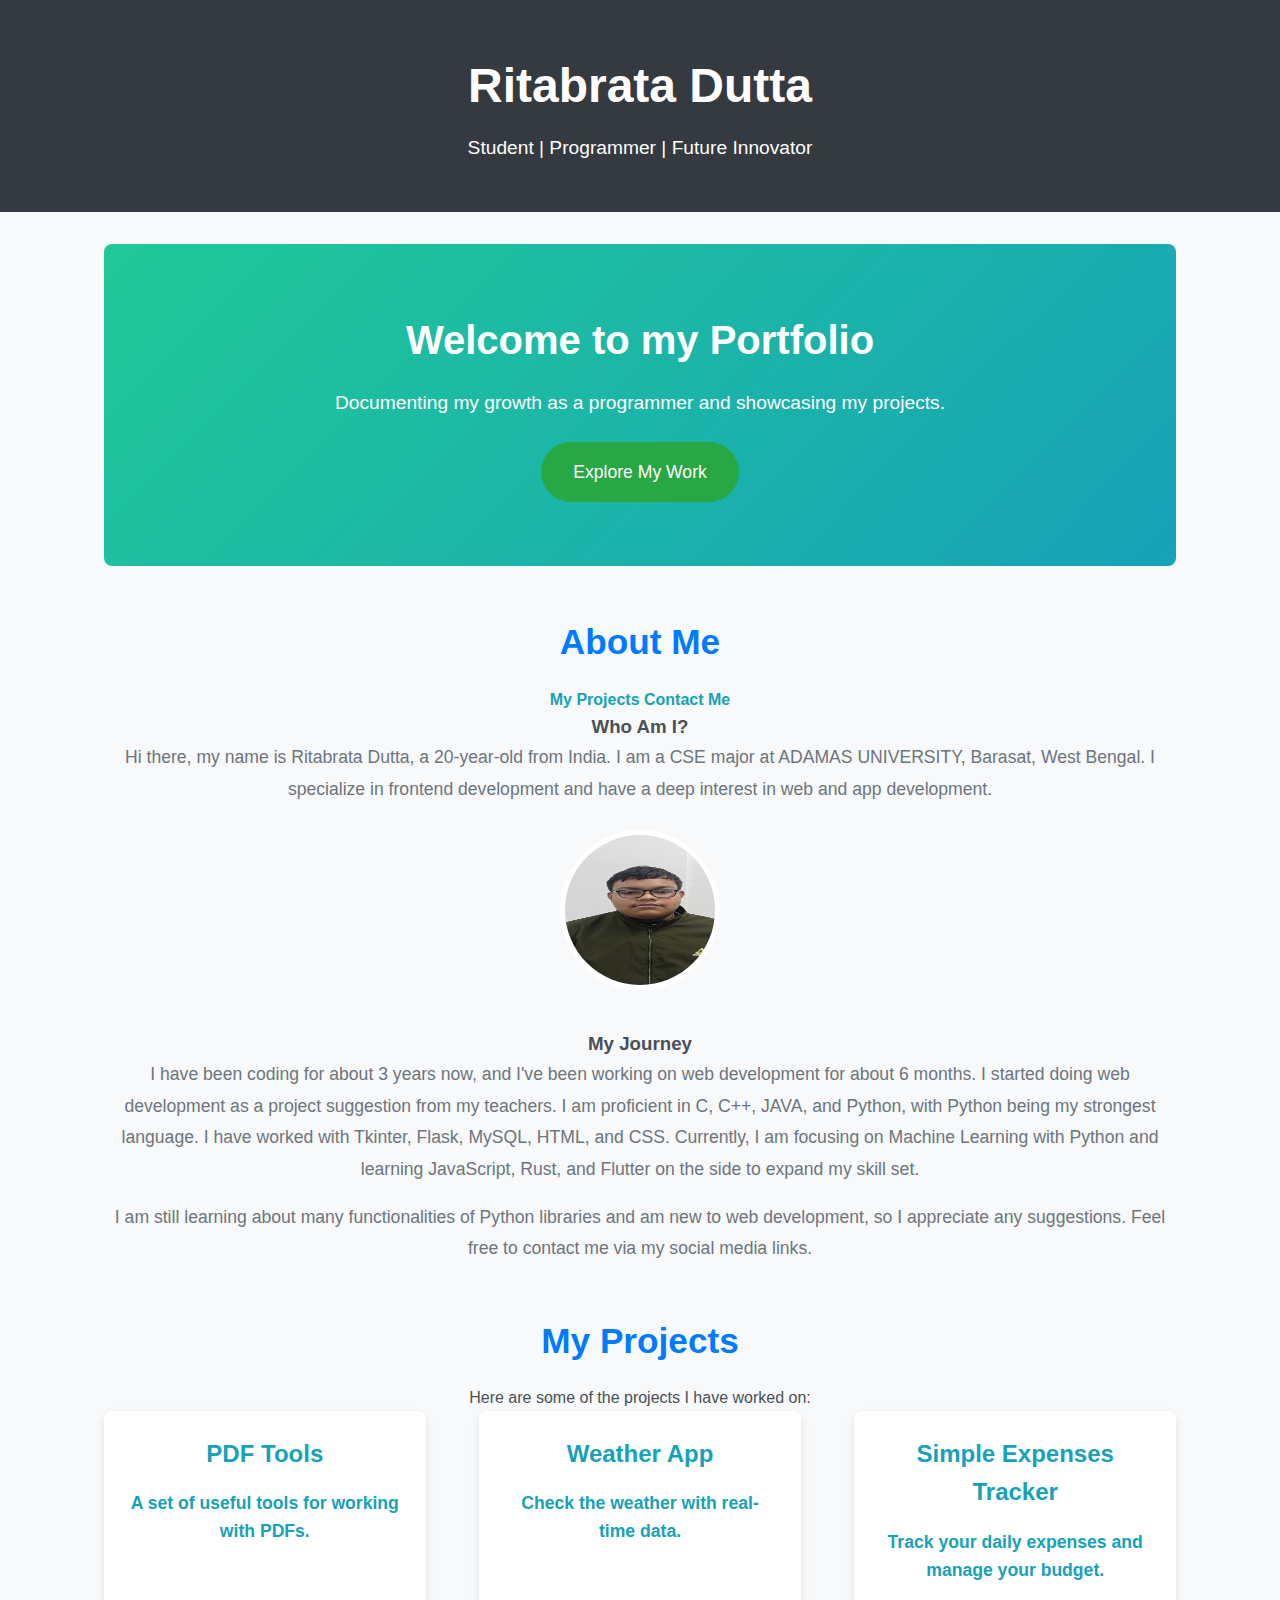
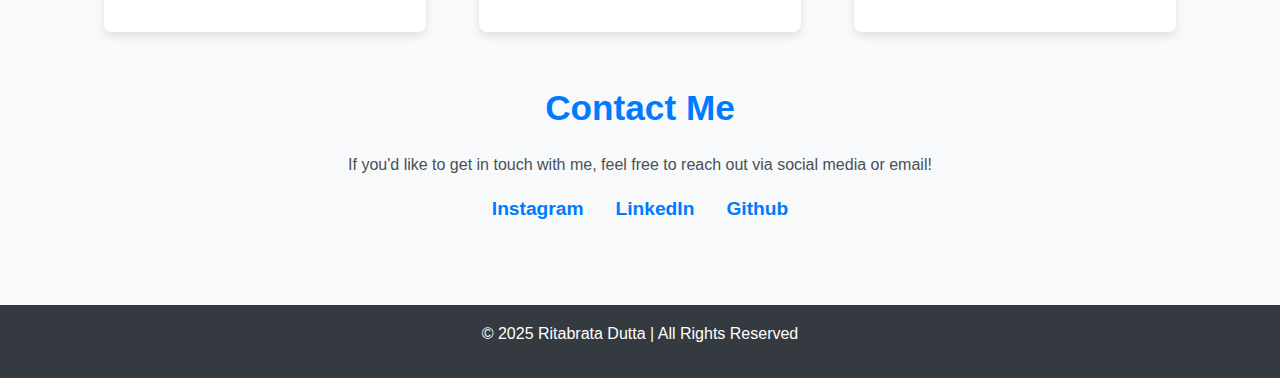
<file: index.html>
<!DOCTYPE html>
<html lang="en">
<head>
    <meta charset="UTF-8">
    <meta name="viewport" content="width=device-width, initial-scale=1.0">
    <title>Ritabrata Dutta | Portfolio</title>
    <link rel="stylesheet" href="./statics/hommepage.css">
</head>
<body>
    <header>
        <div class="container">
            <h1>Ritabrata Dutta</h1>
            <p>Student | Programmer | Future Innovator</p>
        </div>
    </header>

    <main>
        <section class="hero">
            <h2>Welcome to my Portfolio</h2>
            <p>Documenting my growth as a programmer and showcasing my projects.</p>
            <a href="#projects" class="cta-button">Explore My Work</a>
        </section>

        <section id="about" class="about">
            <h2>About Me</h2>
            <div class="center-block">
                <a href="#projects">My Projects</a>
                <a href="#contact">Contact Me</a>
            </div>

            <div class="intro">
                <h3>Who Am I?</h3>
                <p>
                    Hi there, my name is Ritabrata Dutta, a 20-year-old from India. I am a CSE major at ADAMAS UNIVERSITY, Barasat, West Bengal. I specialize in frontend development and have a deep interest in web and app development.
                </p>

                <img src="me.jpeg" alt="Ritabrata Dutta" class="profile-img">
            </div>

            <div class="career">
                <h3>My Journey</h3>
                <p>
                    I have been coding for about 3 years now, and I've been working on web development for about 6 months. I started doing web development as a project suggestion from my teachers. I am proficient in C, C++, JAVA, and Python, with Python being my strongest language. I have worked with Tkinter, Flask, MySQL, HTML, and CSS. Currently, I am focusing on Machine Learning with Python and learning JavaScript, Rust, and Flutter on the side to expand my skill set.
                </p>
                <p>
                    I am still learning about many functionalities of Python libraries and am new to web development, so I appreciate any suggestions. Feel free to contact me via my social media links.
                </p>
            </div>
        </section>

        <section id="projects" class="projects">
            <h2>My Projects</h2>
            <p>Here are some of the projects I have worked on:</p>
            <div class="main-div">
                <a href="pdftools.html" class="project-card">
                    <h3>PDF Tools</h3>
                    <p>A set of useful tools for working with PDFs.</p>
                </a>
                <a href="weather.html" class="project-card">
                    <h3>Weather App</h3>
                    <p>Check the weather with real-time data.</p>
                </a>
                <a href="expenses.html" class="project-card">
                    <h3>Simple Expenses Tracker</h3>
                    <p>Track your daily expenses and manage your budget.</p>
                </a>
            </div>
        </section>

        <section id="contact" class="contact">
            <h2>Contact Me</h2>
            <p>If you'd like to get in touch with me, feel free to reach out via social media or email!</p>
            <div class="social-links">
                <a href="https://www.instagram.com/ritabratodutta/" target="_blank">Instagram</a>
                <a href="https://www.linkedin.com/in/ritabrata-dutta-0a0077320/">LinkedIn</a>
                <a href="https://github.com/RitabrataDutta01" target="_blank">Github</a>
            </div>
        </section>
    </main>

    <footer>
        <p>&copy; 2025 Ritabrata Dutta | All Rights Reserved</p>
    </footer>
</body>
</html>
</file>
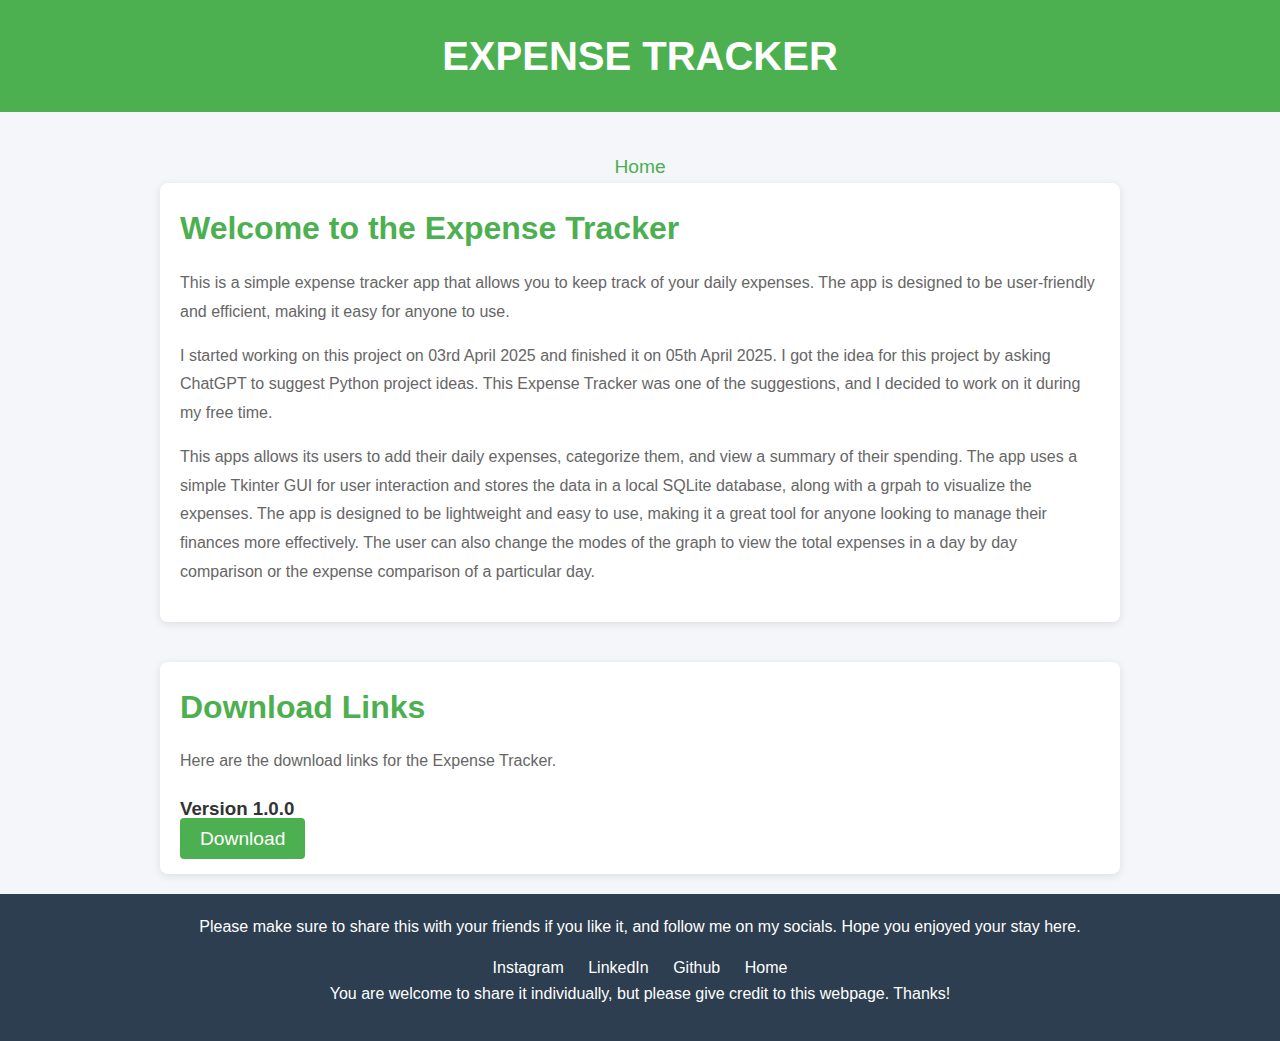
<file: expenses.html>
<!DOCTYPE html>
<html lang="en">
<head>
    <meta charset="UTF-8">
    <meta name="viewport" content="width=device-width, initial-scale=1.0">
    <title>EXPENSE TRACKER</title>
    <link rel="stylesheet" href="./statics/expenses.css">
</head>
<body>
    <header>
        <h1>
            EXPENSE TRACKER
        </h1>
    </header>
    <main>
        <nav>
            <a href="index.html">Home</a>
        </nav>

        <section class = "intro">
            <h2>Welcome to the Expense Tracker</h2>
            <p>
                This is a simple expense tracker app that allows you to keep track of your daily expenses. The app is designed to be user-friendly and efficient, making it easy for anyone to use.
            </p>
            <p>
                I started working on this project on 03rd April 2025 and finished it on 05th April 2025. I got the idea for this project by asking ChatGPT to suggest Python project ideas. This Expense Tracker was one of the suggestions, and I decided to work on it during my free time.
            </p>
            <p>
                This apps allows its users to add their daily expenses, categorize them, and view a summary of their spending. The app uses a simple Tkinter GUI for user interaction and stores the data in a local SQLite database, along with a grpah to visualize the expenses. The app is designed to be lightweight and easy to use, making it a great tool for anyone looking to manage their finances more effectively. The user can also change the modes of the graph to view the total expenses in a day by day comparison or the expense comparison of a particular day.
            </p>
        </section>

        <section class = "Download">
            <h2>Download Links</h2>
            <p>Here are the download links for the Expense Tracker.</p>
            <div>
                <h3>Version 1.0.0 </h3>
                <a href="https://www.mediafire.com/file/smjm119105ku0qs/expense_tracker.exe/file" class="download-link">Download</a>
            </div>
        </section>
    </main>
    <footer>
        <p>Please make sure to share this with your friends if you like it, and follow me on my socials. Hope you enjoyed your stay here.</p>
        <div>
            <a href="https://www.instagram.com/ritabratodutta/">Instagram</a>
            <a href="https://www.linkedin.com/in/ritabrata-dutta-0a0077320/">LinkedIn</a>
            <a href="https://github.com/RitabrataDutta01">Github</a>
            <a href="index.html">Home</a>
        </div>
        <p>You are welcome to share it individually, but please give credit to this webpage. Thanks!</p>
    </footer>
</body>
</html>
</file>
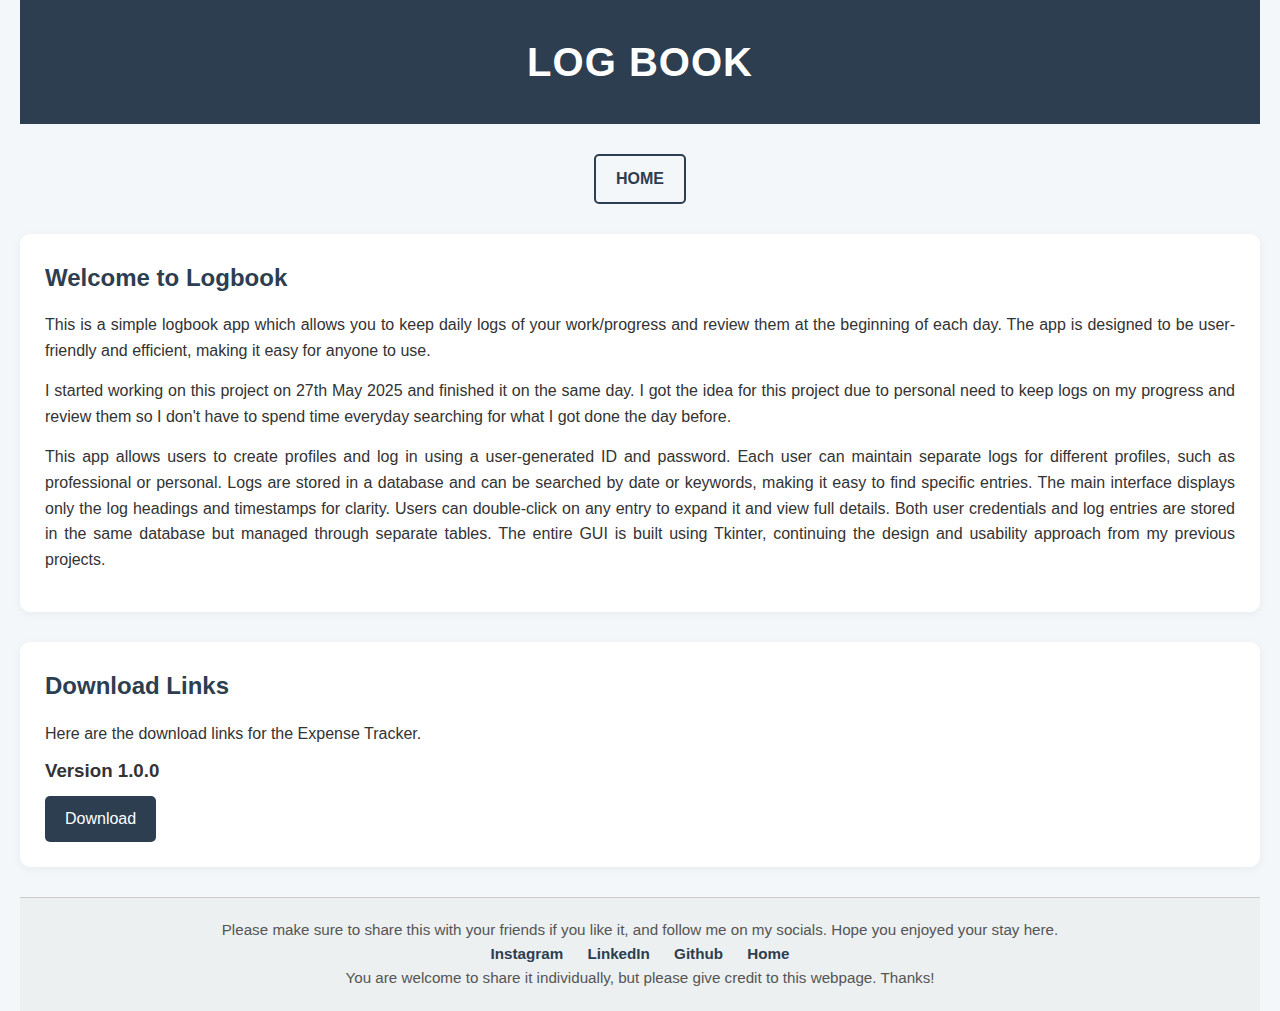
<file: logbook.html>
<!DOCTYPE html>
<html lang="en">
<head>
    <meta charset="UTF-8">
    <meta name="viewport" content="width=device-width, initial-scale=1.0">
    <title>Document</title>
    <link rel="stylesheet" href="./statics/logbook.css">
</head>
<body>
    <header>
        <h1>
            LOG BOOK
        </h1>
    </header>
    <main>
        <nav>
            <a href="index.html">HOME</a>
        </nav>

        <section class="intro">
            <h2>Welcome to Logbook</h2>
            <p>
                This is a simple logbook app which allows you to keep daily logs of your work/progress and review them at the beginning of each day. The app is designed to be user-friendly and efficient, making it easy for anyone to use.
            </p>
            <p>
                I started working on this project on 27th May 2025 and finished it on the same day. I got the idea for this project due to personal need to keep logs on my progress and review them so I don't have to spend time everyday searching for what I got done the day before.
            </p>
            <p>
                This app allows users to create profiles and log in using a user-generated ID and password. Each user can maintain separate logs for different profiles, such as professional or personal. Logs are stored in a database and can be searched by date or keywords, making it easy to find specific entries.

                The main interface displays only the log headings and timestamps for clarity. Users can double-click on any entry to expand it and view full details. Both user credentials and log entries are stored in the same database but managed through separate tables.

                The entire GUI is built using Tkinter, continuing the design and usability approach from my previous projects.
            </p>
        </section>
        <section class = "Download">
            <h2>Download Links</h2>
            <p>Here are the download links for the Expense Tracker.</p>
            <div>
                <h3>Version 1.0.0 </h3>
                <a href="https://www.mediafire.com/file/d4ad8qke0lm1h19/logbook.exe/file" class="download-link">Download</a>
            </div>
        </section>
    </main>
    <footer>
        <p>Please make sure to share this with your friends if you like it, and follow me on my socials. Hope you enjoyed your stay here.</p>
        <div>
            <a href="https://www.instagram.com/ritabratodutta/">Instagram</a>
            <a href="https://www.linkedin.com/in/ritabrata-dutta-0a0077320/">LinkedIn</a>
            <a href="https://github.com/RitabrataDutta01">Github</a>
            <a href="index.html">Home</a>
        </div>
        <p>You are welcome to share it individually, but please give credit to this webpage. Thanks!</p>
    </footer>
</body>
</html>
</file>
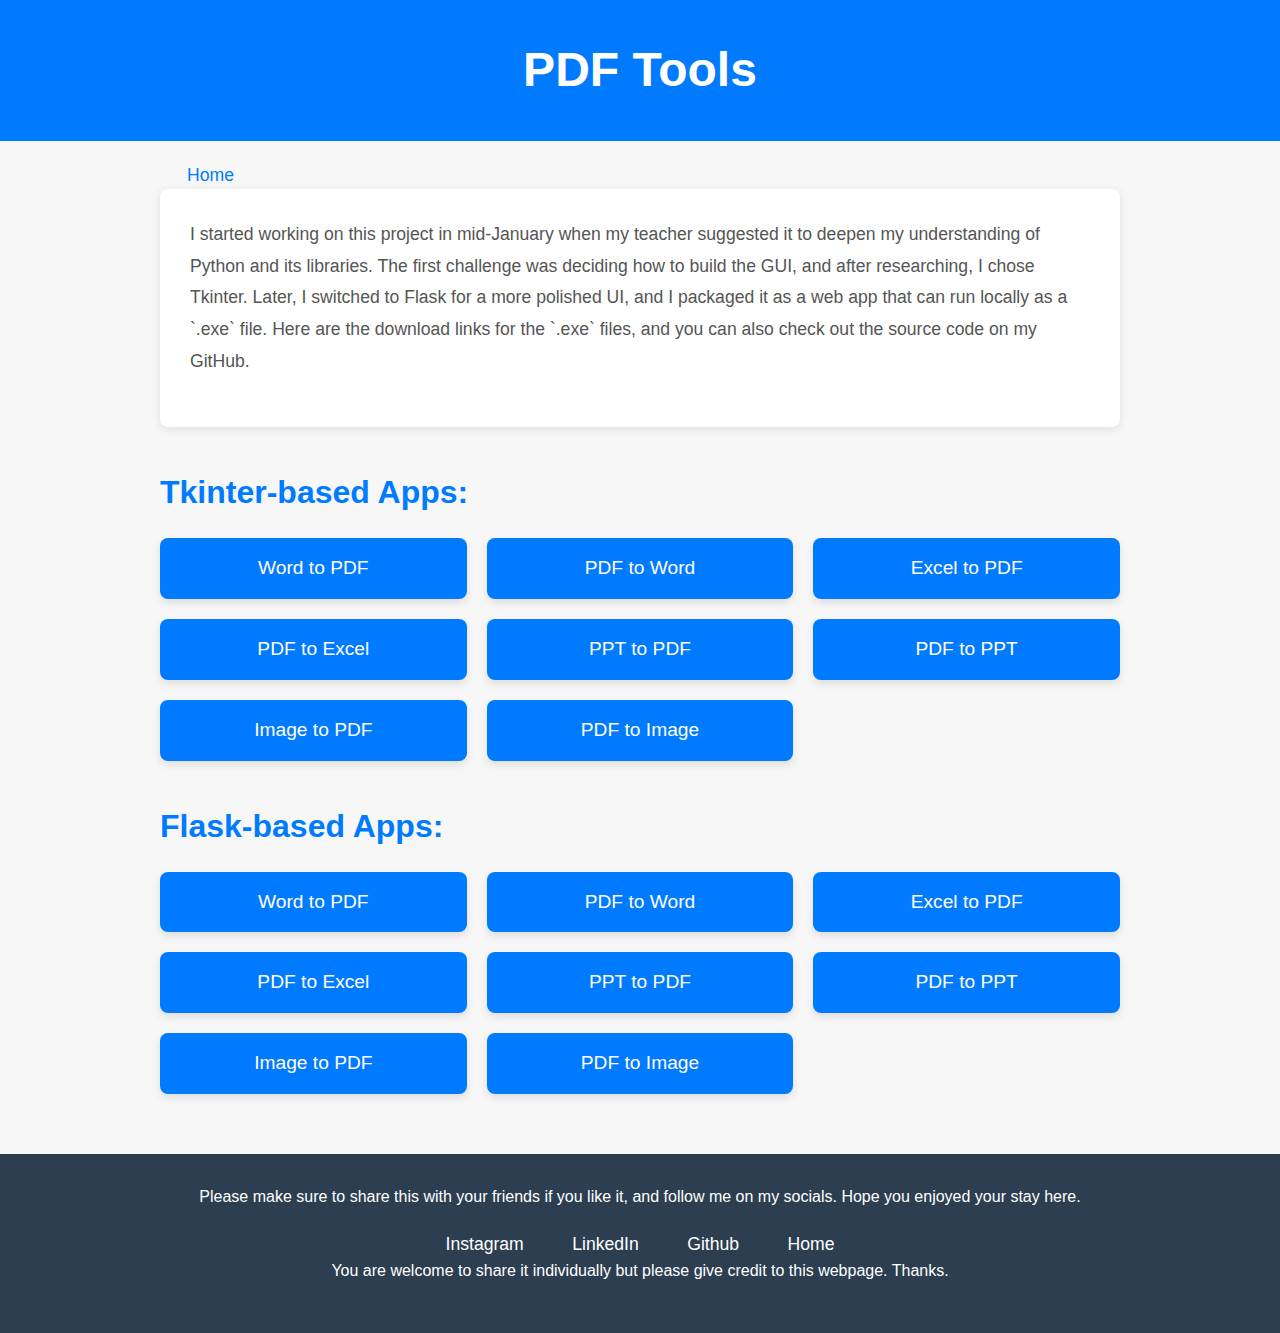
<file: pdftools.html>
<!DOCTYPE html>
<html lang="en">
<head>
    <meta charset="UTF-8">
    <meta name="viewport" content="width=device-width, initial-scale=1.0">
    <title>PDF TOOLS</title>
    <link rel="stylesheet" href="./statics/pdftools.css">
</head>
<body>
    <header>
        <h1>PDF Tools</h1>
    </header>
    <main>
        <nav>
            <a href="index.html">Home</a>
        </nav>

        <section class="intro">
            <p>
                I started working on this project in mid-January when my teacher suggested it to deepen my understanding of Python and its libraries. The first challenge was deciding how to build the GUI, and after researching, I chose Tkinter. Later, I switched to Flask for a more polished UI, and I packaged it as a web app that can run locally as a `.exe` file.
                Here are the download links for the `.exe` files, and you can also check out the source code on my GitHub.
            </p>
        </section>

        <section class="tools">
            <h2>Tkinter-based Apps:</h2>
            <div class="tools-list">
                <a href="#" class="tool-link">Word to PDF</a>
                <a href="#" class="tool-link">PDF to Word</a>
                <a href="#" class="tool-link">Excel to PDF</a>
                <a href="#" class="tool-link">PDF to Excel</a>
                <a href="#" class="tool-link">PPT to PDF</a>
                <a href="#" class="tool-link">PDF to PPT</a>
                <a href="#" class="tool-link">Image to PDF</a>
                <a href="#" class="tool-link">PDF to Image</a>
            </div>
        </section>

        <section class="tools">
            <h2>Flask-based Apps:</h2>
            <div class="tools-list">
                <a href="#" class="tool-link">Word to PDF</a>
                <a href="#" class="tool-link">PDF to Word</a>
                <a href="#" class="tool-link">Excel to PDF</a>
                <a href="#" class="tool-link">PDF to Excel</a>
                <a href="#" class="tool-link">PPT to PDF</a>
                <a href="#" class="tool-link">PDF to PPT</a>
                <a href="#" class="tool-link">Image to PDF</a>
                <a href="#" class="tool-link">PDF to Image</a>
            </div>
        </section>
    </main>

    <footer>
        <p>Please make sure to share this with your friends if you like it, and follow me on my socials. Hope you enjoyed your stay here.</p>
        <nav>
            <a href="https://www.instagram.com/ritabratodutta/" target="_blank">Instagram</a>
            <a href="https://www.linkedin.com/in/ritabrata-dutta-0a0077320/">LinkedIn</a>
            <a href="https://github.com/RitabrataDutta01" target="_blank">Github</a>
            <a href="index.html">Home</a>
        </nav>
        <p>You are welcome to share it individually but please give credit to this webpage. Thanks.</p>
    </footer>
</body>
</html>
</file>
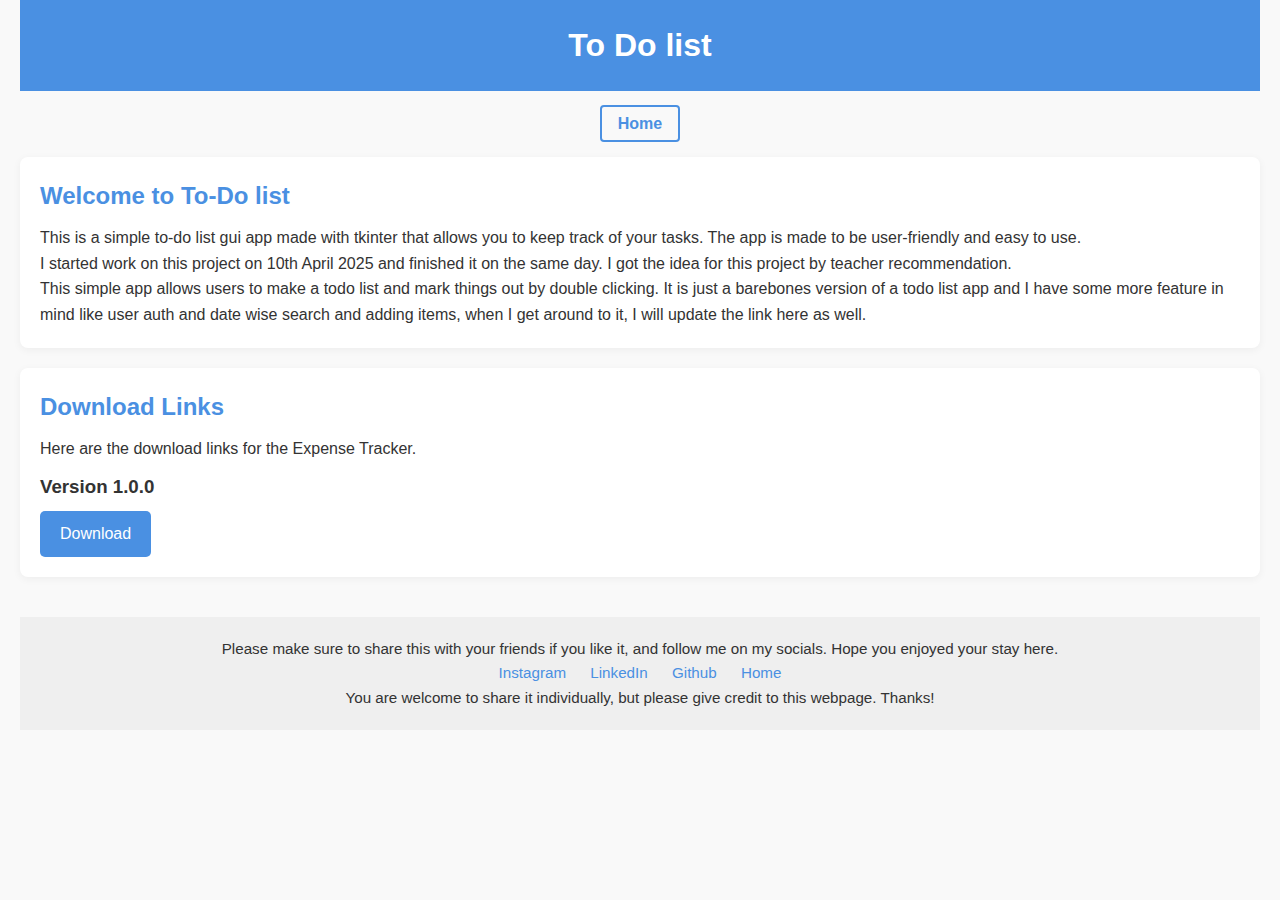
<file: todo.html>
<!DOCTYPE html>
<html lang="en">
<head>
    <meta charset="UTF-8">
    <meta name="viewport" content="width=device-width, initial-scale=1.0">
    <title>Ritabrata Dutta | Portfolio</title>
    <link rel="stylesheet" href="./statics/todo.css">
</head>
<body>
    <header>
        <h1>To Do list</h1>
    </header>
    <main>
        <nav>
            <a href="index.html">Home</a>
        </nav>
    </main>
    <section class="intro">
        <h2>Welcome to To-Do list</h2>
        <p>
            This is a simple to-do list gui app made with tkinter that allows you to keep track of your tasks. The app is made to be user-friendly and easy to use.
        </p>
        <p>
            I started work on this project on 10th April 2025 and finished it on the same day. I got the idea for this project by teacher recommendation.
        </p>
        <p>
            This simple app allows users to make a todo list and mark things out by double clicking. It is just a barebones version of a todo list app and I have some more feature in mind
            like user auth and date wise search and adding items, when I get around to it, I will update the link here as well.
        </p>
    </section>
    <section class = "Download">
            <h2>Download Links</h2>
            <p>Here are the download links for the Expense Tracker.</p>
            <div>
                <h3>Version 1.0.0 </h3>
                <a href="https://www.mediafire.com/file/9eoo2wh3e207dnz/todo.exe/file" class="download-link">Download</a>
            </div>
        </section>
    </main>
    <footer>
        <p>Please make sure to share this with your friends if you like it, and follow me on my socials. Hope you enjoyed your stay here.</p>
        <div>
            <a href="https://www.instagram.com/ritabratodutta/">Instagram</a>
            <a href="https://www.linkedin.com/in/ritabrata-dutta-0a0077320/">LinkedIn</a>
            <a href="https://github.com/RitabrataDutta01">Github</a>
            <a href="index.html">Home</a>
        </div>
        <p>You are welcome to share it individually, but please give credit to this webpage. Thanks!</p>
    </footer>
</body>
</html>
</file>
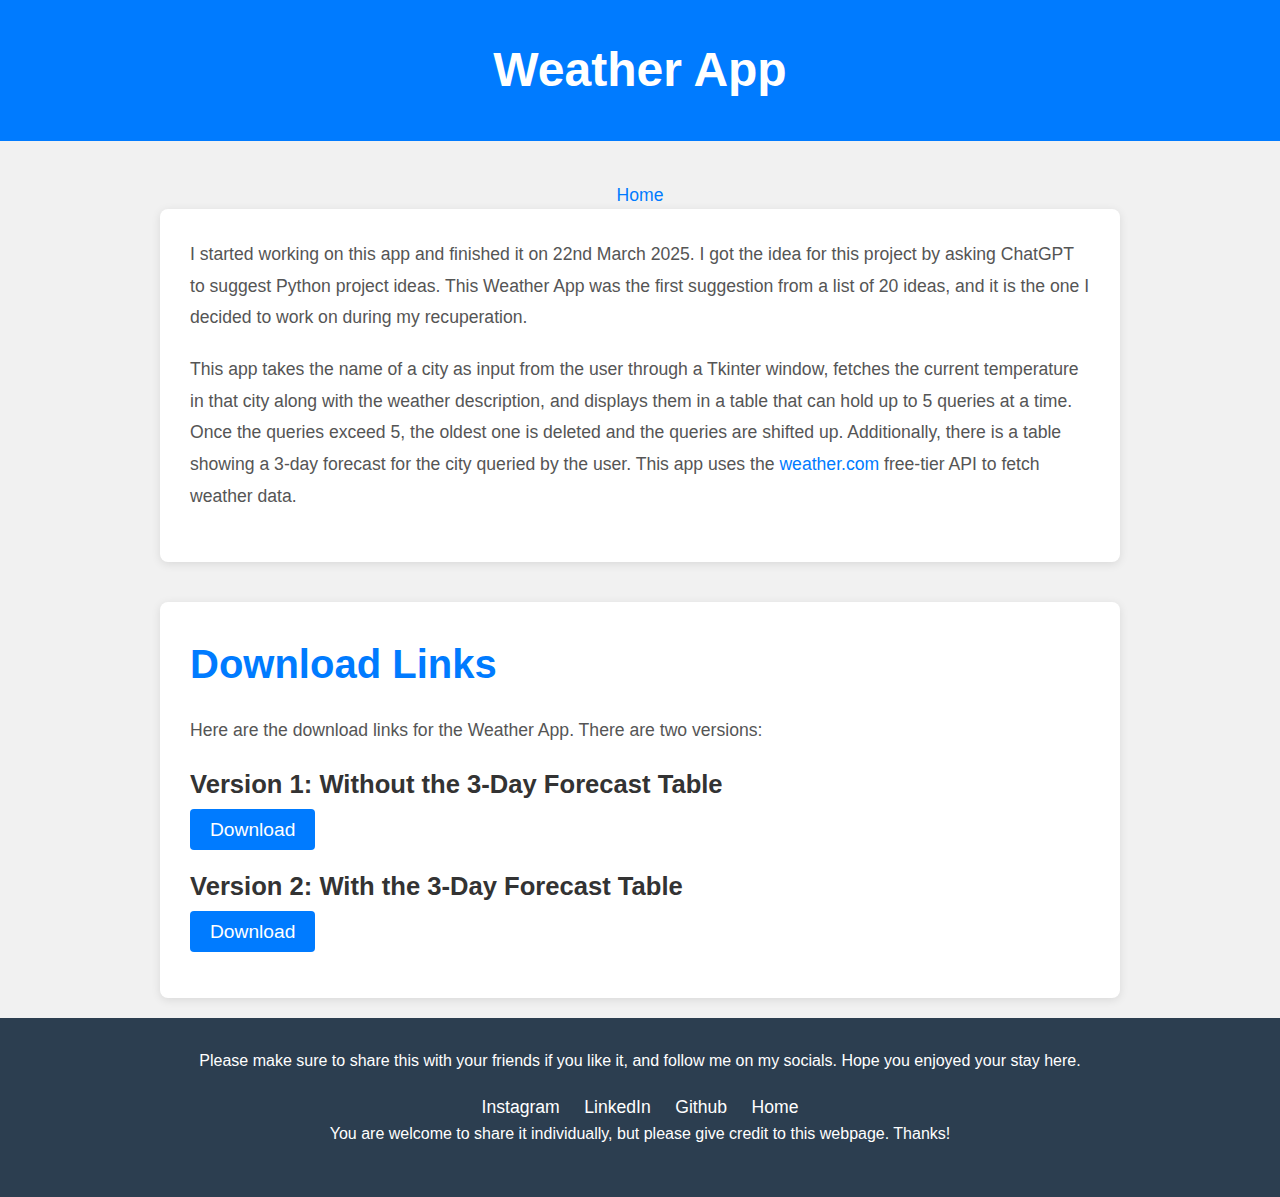
<file: weather.html>
<!DOCTYPE html>
<html lang="en">
<head>
    <meta charset="UTF-8">
    <meta name="viewport" content="width=device-width, initial-scale=1.0">
    <title>Weather App</title>
    <link rel="stylesheet" href="./statics/weather.css">
</head>
<body>
    <header>
        <h1>Weather App</h1>
    </header>
    
    <main>
        <nav>
            <a href="index.html">Home</a>
        </nav>
        
        <section class="intro">
            <p>
                I started working on this app and finished it on 22nd March 2025. I got the idea for this project by asking ChatGPT to suggest Python project ideas. This Weather App was the first suggestion from a list of 20 ideas, and it is the one I decided to work on during my recuperation.
            </p>
            <p>
                This app takes the name of a city as input from the user through a Tkinter window, fetches the current temperature in that city along with the weather description, and displays them in a table that can hold up to 5 queries at a time. Once the queries exceed 5, the oldest one is deleted and the queries are shifted up. Additionally, there is a table showing a 3-day forecast for the city queried by the user. This app uses the <a href="https://www.api.weather.com" target="_blank">weather.com</a> free-tier API to fetch weather data.
            </p>
        </section>
        
        <section class="download">
            <h2>Download Links</h2>
            <p>Here are the download links for the Weather App. There are two versions:</p>
            <div>
                <h3>Version 1: Without the 3-Day Forecast Table</h3>
                <a href="https://www.mediafire.com/file/hoahrxrkzskwyvd/weather_app.exe/file" class="download-link">Download</a>
            </div>
            <div>
                <h3>Version 2: With the 3-Day Forecast Table</h3>
                <a href="https://www.mediafire.com/file/64mfdagl1q34397/weather_app02.exe/file" class="download-link">Download</a>
            </div>
        </section>
    </main>
    
    <footer>
        <p>Please make sure to share this with your friends if you like it, and follow me on my socials. Hope you enjoyed your stay here.</p>
        <div>
            <a href="https://www.instagram.com/ritabratodutta/" target="_blank">Instagram</a>
            <a href="https://www.linkedin.com/in/ritabrata-dutta-0a0077320/">LinkedIn</a>
            <a href="https://github.com/RitabrataDutta01" target="_blank">Github</a>
            <a href="index.html">Home</a>
        </div>
        <p>You are welcome to share it individually, but please give credit to this webpage. Thanks!</p>
    </footer>
</body>
</html>
</file>
<file: statics/hommepage.css>
* {
    margin: 0;
    padding: 0;
    box-sizing: border-box;
}

body {
    font-family: 'Arial', sans-serif;
    line-height: 1.6;
    background-color: #f8f9fa;
    color: #495057;
    padding: 0;
    margin: 0;
}

header {
    background-color: #343a40; /* Changed to match footer color */
    color: #ffffff;
    text-align: center;
    padding: 3rem 0;
}

header h1 {
    font-size: 3rem;
    margin-bottom: 0.5rem;
}

header p {
    font-size: 1.2rem;
    font-weight: lighter;
    margin-top: 0.5rem;
}

main {
    padding: 2rem 5%;
    max-width: 1200px;
    margin: 0 auto;
}

.hero {
    background: linear-gradient(135deg, #20c997, #17a2b8);
    color: white;
    padding: 4rem 2rem;
    text-align: center;
    border-radius: 8px;
    margin-bottom: 3rem;
}

.hero h2 {
    font-size: 2.5rem;
    font-weight: bold;
    margin-bottom: 1rem;
}

.hero p {
    font-size: 1.2rem;
    margin-bottom: 1.5rem;
}

.cta-button {
    display: inline-block;
    background-color: #28a745;
    color: white;
    padding: 1rem 2rem;
    font-size: 1.1rem;
    text-decoration: none;
    border-radius: 30px;
    transition: background-color 0.3s ease;
}

.cta-button:hover {
    background-color: #218838;
}

.about, .projects, .contact {
    margin-bottom: 3rem;
    text-align: center;
}

.about h2, .projects h2, .contact h2 {
    font-size: 2.2rem;
    margin-bottom: 1rem;
    color: #007bff;
}

.about a, .projects a, .contact a {
    text-decoration: none;
    color: #17a2b8;
    font-weight: bold;
    transition: color 0.3s ease;
}

.about a:hover, .projects a:hover, .contact a:hover {
    color: #0056b3;
}

.intro {
    margin-bottom: 2rem;
}

.intro p {
    font-size: 1.1rem;
    line-height: 1.8;
    color: #6c757d;
}

.intro img {
    width: 160px;
    height: 160px;
    border-radius: 50%;
    margin-top: 1.5rem;
    border: 5px solid #ffffff;
}

.career p {
    font-size: 1.1rem;
    color: #6c757d;
    margin-bottom: 1rem;
    line-height: 1.8;
}

.projects .main-div {
    display: flex;
    justify-content: space-between;
    gap: 2rem;
    flex-wrap: wrap;
}

.project-card {
    background-color: #ffffff;
    border-radius: 8px;
    box-shadow: 0 4px 8px rgba(0, 0, 0, 0.1);
    padding: 1.5rem;
    text-align: center;
    width: 30%;
    transition: transform 0.3s ease, box-shadow 0.3s ease;
}

.project-card h3 {
    font-size: 1.5rem;
    margin-bottom: 1rem;
}

.project-card p {
    font-size: 1.1rem;
    margin-bottom: 1.5rem;
}

.project-card:hover {
    transform: translateY(-5px);
    box-shadow: 0 4px 12px rgba(0, 0, 0, 0.1);
}

.project-card a {
    text-decoration: none;
    color: #007bff;
    font-weight: bold;
}

.social-links {
    display: flex;
    justify-content: center;
    gap: 2rem;
    margin-top: 1rem;
}

.social-links a {
    color: #007bff;
    text-decoration: none;
    font-size: 1.2rem;
}

.social-links a:hover {
    color: #0056b3;
}

footer {
    background-color: #343a40; /* Footer color remains the same */
    color: white;
    padding: 1rem;
    text-align: center;
}

footer p {
    margin-bottom: 1rem;
}

footer a {
    color: #28a745;
    text-decoration: none;
    font-weight: bold;
    transition: color 0.3s ease;
}

footer a:hover {
    color: #218838;
}


@media screen and (max-width: 768px) {
    .hero h2 {
        font-size: 2rem;
    }

    .hero p {
        font-size: 1rem;
    }

    .projects .main-div {
        flex-direction: column;
        align-items: center;
    }

    .project-card {
        width: 80%;
        margin-bottom: 1rem;
    }

    .about .center-block {
        flex-direction: column;
        align-items: center;
    }

    .about a {
        margin-bottom: 1rem;
    }

    .social-links {
        flex-direction: column;
        align-items: center;
    }
}
</file>
<file: statics/expenses.css>
/* Basic Reset */
* {
    margin: 0;
    padding: 0;
    box-sizing: border-box;
}

body {
    font-family: 'Arial', sans-serif;
    background-color: #f4f6f9;
    color: #333;
    line-height: 1.6;
}

header {
    background-color: #4CAF50;
    color: #fff;
    text-align: center;
    padding: 1.5rem 0;
}

header h1 {
    font-size: 2.5rem;
    font-weight: 600;
}

nav {
    text-align: center;
    margin-top: 20px;
}

nav a {
    color: #4CAF50;
    font-size: 1.2rem;
    margin: 0 15px;
    text-decoration: none;
}

nav a:hover {
    color: #388E3C;
}

main {
    padding: 20px;
    max-width: 1000px;
    margin: 0 auto;
}

.intro {
    background-color: #fff;
    padding: 20px;
    border-radius: 8px;
    box-shadow: 0 2px 8px rgba(0, 0, 0, 0.1);
    margin-bottom: 40px;
}

.intro h2 {
    font-size: 2rem;
    color: #4CAF50;
    margin-bottom: 15px;
}

.intro p {
    font-size: 1rem;
    line-height: 1.8;
    color: #666;
    margin-bottom: 15px;
}

.Download {
    background-color: #fff;
    padding: 20px;
    border-radius: 8px;
    box-shadow: 0 2px 8px rgba(0, 0, 0, 0.1);
}

.Download h2 {
    font-size: 2rem;
    color: #4CAF50;
    margin-bottom: 15px;
}

.Download p {
    font-size: 1rem;
    color: #666;
    margin-bottom: 20px;
}

.Download a {
    background-color: #4CAF50;
    color: white;
    text-decoration: none;
    padding: 10px 20px;
    border-radius: 4px;
    font-size: 1.2rem;
    transition: background-color 0.3s ease;
}

.Download a:hover {
    background-color: #388E3C;
}

footer {
    background-color: #2C3E50;
    color: #fff;
    text-align: center;
    padding: 20px 0;
}

footer p {
    font-size: 1rem;
    margin-bottom: 15px;
}

footer a {
    color: #fff;
    text-decoration: none;
    margin: 0 10px;
    font-size: 1rem;
}

footer a:hover {
    color: #4CAF50;
}

footer div {
    margin-top: 10px;
}
</file>
<file: statics/logbook.css>
/* ===== Reset & Base Styles ===== */
* {
    margin: 0;
    padding: 0;
    box-sizing: border-box;
    font-family: 'Segoe UI', Tahoma, Geneva, Verdana, sans-serif;
}

body {
    background-color: #f4f7fa;
    color: #333;
    line-height: 1.6;
    padding: 0 20px;
}

/* ===== Header ===== */
header {
    background-color: #2c3e50;
    color: #fff;
    padding: 30px 0;
    text-align: center;
    margin-bottom: 30px;
}

header h1 {
    font-size: 2.5rem;
    letter-spacing: 1px;
}

/* ===== Navigation ===== */
nav {
    text-align: center;
    margin-bottom: 30px;
}

nav a {
    color: #2c3e50;
    text-decoration: none;
    font-weight: bold;
    padding: 10px 20px;
    border: 2px solid #2c3e50;
    border-radius: 5px;
    transition: all 0.3s ease;
    display: inline-block;
}

nav a:hover {
    background-color: #2c3e50;
    color: white;
}

/* ===== Section: Intro ===== */
.intro {
    background-color: white;
    padding: 25px;
    border-radius: 10px;
    box-shadow: 0 2px 8px rgba(0,0,0,0.05);
    margin-bottom: 30px;
}

.intro h2 {
    color: #2c3e50;
    margin-bottom: 15px;
}

.intro p {
    margin-bottom: 15px;
    text-align: justify;
}

/* ===== Section: Download ===== */
.Download {
    background-color: white;
    padding: 25px;
    border-radius: 10px;
    box-shadow: 0 2px 8px rgba(0,0,0,0.05);
    margin-bottom: 30px;
}

.Download h2 {
    color: #2c3e50;
    margin-bottom: 15px;
}

.Download h3 {
    margin: 10px 0;
}

.download-link {
    display: inline-block;
    background-color: #2c3e50;
    color: white;
    padding: 10px 20px;
    text-decoration: none;
    border-radius: 5px;
    transition: background-color 0.3s ease;
}

.download-link:hover {
    background-color: #1a252f;
}

/* ===== Footer ===== */
footer {
    background-color: #ecf0f1;
    padding: 20px;
    text-align: center;
    font-size: 0.95rem;
    color: #555;
    border-top: 1px solid #ccc;
}

footer a {
    margin: 0 10px;
    text-decoration: none;
    color: #2c3e50;
    font-weight: bold;
}

footer a:hover {
    text-decoration: underline;
}
@media (max-width: 600px) {
    header h1 {
        font-size: 1.8rem;
    }

    nav a {
        display: block;
        margin: 10px auto;
        width: 80%;
    }

    .intro, .Download {
        padding: 15px;
    }

    .download-link {
        width: 100%;
        text-align: center;
    }
}
</file>
<file: statics/pdftools.css>
/* Basic Reset */
* {
    margin: 0;
    padding: 0;
    box-sizing: border-box;
}

body {
    font-family: 'Arial', sans-serif;
    background-color: #f7f7f7;
    color: #333;
    line-height: 1.6;
}

/* Header */
header {
    background-color: #007bff;
    color: #fff;
    text-align: center;
    padding: 2rem 0;
}

header h1 {
    font-size: 3rem;
    font-weight: bold;
}

/* Navigation Links */
nav a {
    color: #007bff;
    font-size: 1.1rem;
    margin: 0 15px;
    text-decoration: none;
    padding: 8px 12px;
    border-radius: 4px;
    transition: background-color 0.3s ease;
}

nav a:hover {
    background-color: #0056b3;
    color: #fff;
}

/* Main Section */
main {
    padding: 20px;
    max-width: 1000px;
    margin: 0 auto;
}

/* Intro Section */
.intro {
    background-color: #fff;
    padding: 30px;
    border-radius: 8px;
    box-shadow: 0 2px 10px rgba(0, 0, 0, 0.1);
    margin-bottom: 40px;
}

.intro h2 {
    font-size: 2.5rem;
    color: #007bff;
    margin-bottom: 20px;
}

.intro p {
    font-size: 1.1rem;
    color: #555;
    margin-bottom: 20px;
    line-height: 1.8;
}

/* Tools Section */
.tools {
    margin-bottom: 40px;
}

.tools h2 {
    font-size: 2rem;
    color: #007bff;
    margin-bottom: 20px;
}

.tools-list {
    display: grid;
    grid-template-columns: repeat(auto-fill, minmax(250px, 1fr));
    gap: 20px;
}

.tool-link {
    background-color: #007bff;
    color: #fff;
    text-decoration: none;
    padding: 15px;
    text-align: center;
    font-size: 1.2rem;
    border-radius: 8px;
    transition: background-color 0.3s ease;
    box-shadow: 0 4px 8px rgba(0, 0, 0, 0.1);
}

.tool-link:hover {
    background-color: #0056b3;
}

/* Footer */
footer {
    background-color: #2c3e50;
    color: #fff;
    text-align: center;
    padding: 30px 0;
}

footer p {
    font-size: 1rem;
    margin-bottom: 20px;
}

footer a {
    color: #fff;
    text-decoration: none;
    margin: 0 10px;
    font-size: 1.1rem;
}

footer a:hover {
    color: #1abc9c;
}

footer nav {
    margin-top: 15px;
}

footer p:last-child {
    font-size: 1rem;
}
</file>
<file: statics/todo.css>
/* Reset & Base Styles */
* {
    margin: 0;
    padding: 0;
    box-sizing: border-box;
    font-family: "Segoe UI", Tahoma, Geneva, Verdana, sans-serif;
}

body {
    line-height: 1.6;
    background-color: #f9f9f9;
    color: #333;
    padding: 0 20px;
}

/* Header */
header {
    background-color: #4a90e2;
    color: white;
    padding: 20px 0;
    text-align: center;
    margin-bottom: 20px;
}

header h1 {
    font-size: 2rem;
}

/* Navigation */
nav {
    margin-bottom: 20px;
    text-align: center;
}

nav a {
    text-decoration: none;
    color: #4a90e2;
    font-weight: bold;
    margin: 0 10px;
    padding: 8px 16px;
    border: 2px solid #4a90e2;
    border-radius: 4px;
    transition: all 0.3s ease;
}

nav a:hover {
    background-color: #4a90e2;
    color: white;
}

/* Sections */
.intro, .Download {
    background-color: white;
    border-radius: 8px;
    padding: 20px;
    margin-bottom: 20px;
    box-shadow: 0 2px 8px rgba(0,0,0,0.05);
}

h2 {
    color: #4a90e2;
    margin-bottom: 10px;
}

h3 {
    margin-top: 10px;
}

/* Download Link */
.download-link {
    display: inline-block;
    margin-top: 10px;
    text-decoration: none;
    background-color: #4a90e2;
    color: white;
    padding: 10px 20px;
    border-radius: 5px;
    transition: background-color 0.3s ease;
}

.download-link:hover {
    background-color: #357ABD;
}

/* Footer */
footer {
    background-color: #efefef;
    padding: 20px;
    text-align: center;
    font-size: 0.95rem;
    margin-top: 40px;
}

footer a {
    margin: 0 10px;
    color: #4a90e2;
    text-decoration: none;
}

footer a:hover {
    text-decoration: underline;
}
@media (max-width: 600px) {
    header h1 {
        font-size: 1.8rem;
    }

    nav a {
        display: block;
        margin: 10px auto;
        width: 80%;
    }

    .intro, .Download {
        padding: 15px;
    }

    .download-link {
        width: 100%;
        text-align: center;
    }
}
</file>
<file: statics/weather.css>
/* Basic Reset */
* {
    margin: 0;
    padding: 0;
    box-sizing: border-box;
}

/* Body Styles */
body {
    font-family: 'Arial', sans-serif;
    background-color: #f1f1f1;
    color: #333;
    line-height: 1.6;
}

/* Header Styles */
header {
    background-color: #007bff;
    color: #fff;
    text-align: center;
    padding: 2rem 0;
}

header h1 {
    font-size: 3rem;
    font-weight: 600;
}

/* Navigation Styles */
nav {
    text-align: center;
    margin-top: 20px;
}

nav a {
    color: #007bff;
    font-size: 1.1rem;
    margin: 0 20px;
    text-decoration: none;
    padding: 8px 15px;
    border-radius: 4px;
    transition: background-color 0.3s ease;
}

nav a:hover {
    background-color: #0056b3;
    color: #fff;
}

/* Main Content Styles */
main {
    padding: 20px;
    max-width: 1000px;
    margin: 0 auto;
}

/* Intro Section */
.intro {
    background-color: #fff;
    padding: 30px;
    border-radius: 8px;
    box-shadow: 0 2px 10px rgba(0, 0, 0, 0.1);
    margin-bottom: 40px;
}

.intro h2 {
    font-size: 2.5rem;
    color: #007bff;
    margin-bottom: 20px;
}

.intro p {
    font-size: 1.1rem;
    color: #555;
    margin-bottom: 20px;
    line-height: 1.8;
}

.intro a {
    color: #007bff;
    text-decoration: none;
}

.intro a:hover {
    text-decoration: underline;
}

/* Download Section */
.download {
    background-color: #fff;
    padding: 30px;
    border-radius: 8px;
    box-shadow: 0 2px 10px rgba(0, 0, 0, 0.1);
}

.download h2 {
    font-size: 2.5rem;
    color: #007bff;
    margin-bottom: 20px;
}

.download p {
    font-size: 1.1rem;
    color: #555;
    margin-bottom: 20px;
}

.download div {
    margin-bottom: 20px;
}

.download h3 {
    font-size: 1.6rem;
    color: #333;
    margin-bottom: 10px;
}

.download .download-link {
    background-color: #007bff;
    color: #fff;
    text-decoration: none;
    padding: 10px 20px;
    font-size: 1.2rem;
    border-radius: 4px;
    transition: background-color 0.3s ease;
}

.download .download-link:hover {
    background-color: #0056b3;
}

/* Footer Styles */
footer {
    background-color: #2c3e50;
    color: #fff;
    text-align: center;
    padding: 30px 0;
}

footer p {
    font-size: 1rem;
    margin-bottom: 20px;
}

footer a {
    color: #fff;
    text-decoration: none;
    margin: 0 10px;
    font-size: 1.1rem;
}

footer a:hover {
    color: #1abc9c;
}

footer div {
    margin-top: 15px;
}

footer p:last-child {
    font-size: 1rem;
}
</file>
